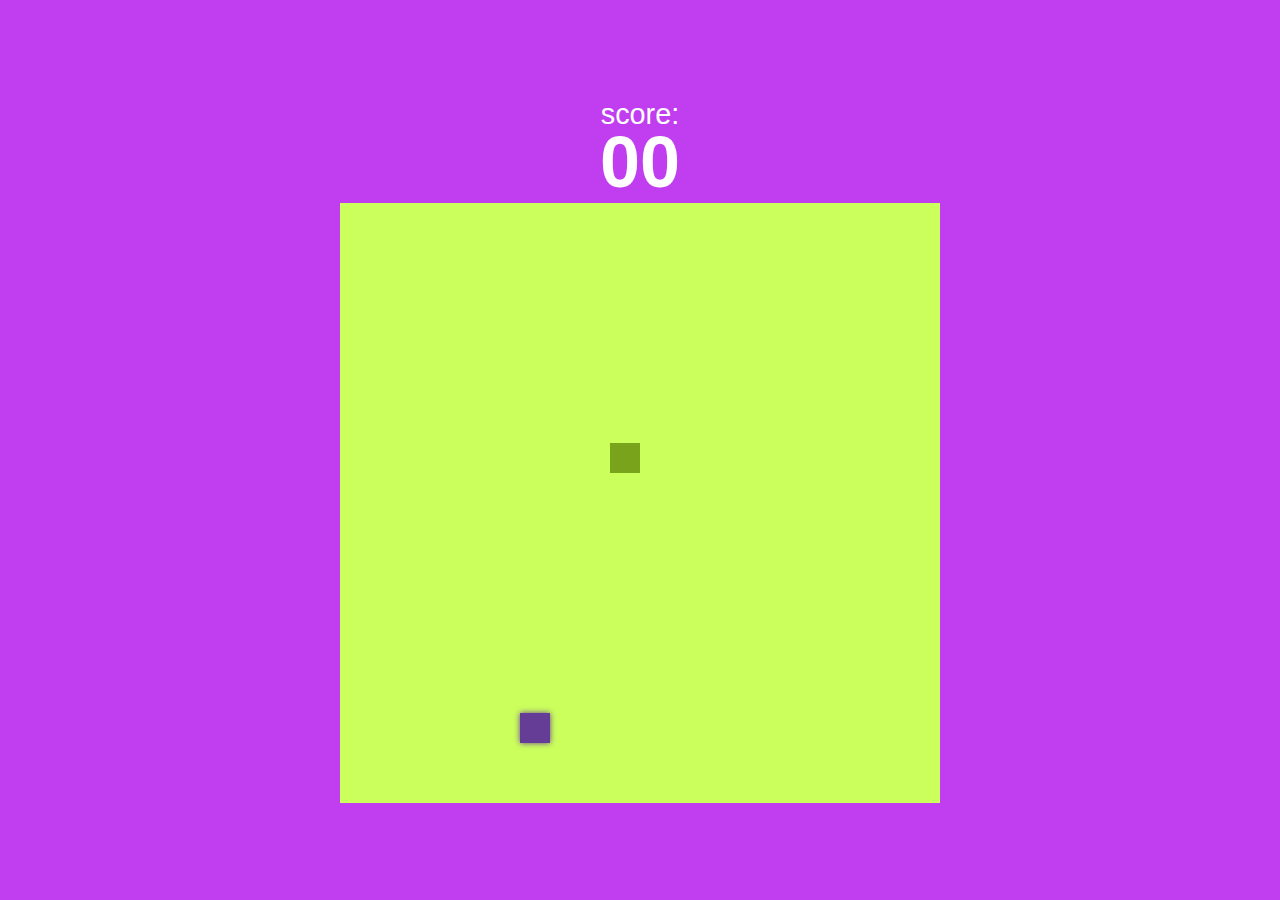
<file: index.html>
<!DOCTYPE html>
<html lang="en">
<head>
    <meta charset="UTF-8">
    <meta name="viewport" content="width=device-width, initial-scale=1.0">
    <title>Jogo da cobra</title>
    <link rel="stylesheet" href="style.css">
    
</head>
<body>
    <div class="score">score: <span class="score--value">00</span></div>
    <div class="menu-screen">
        <span class="game-over">Game Over</span>
        <span class="final-score">score <span>00</span></span>
        <button class="btn-play">Jogar Novamente</button>
    </div>
    <canvas width="600px" height="600px" ></canvas>
    <script src="script.js"></script>
</body>

</html>
</file>
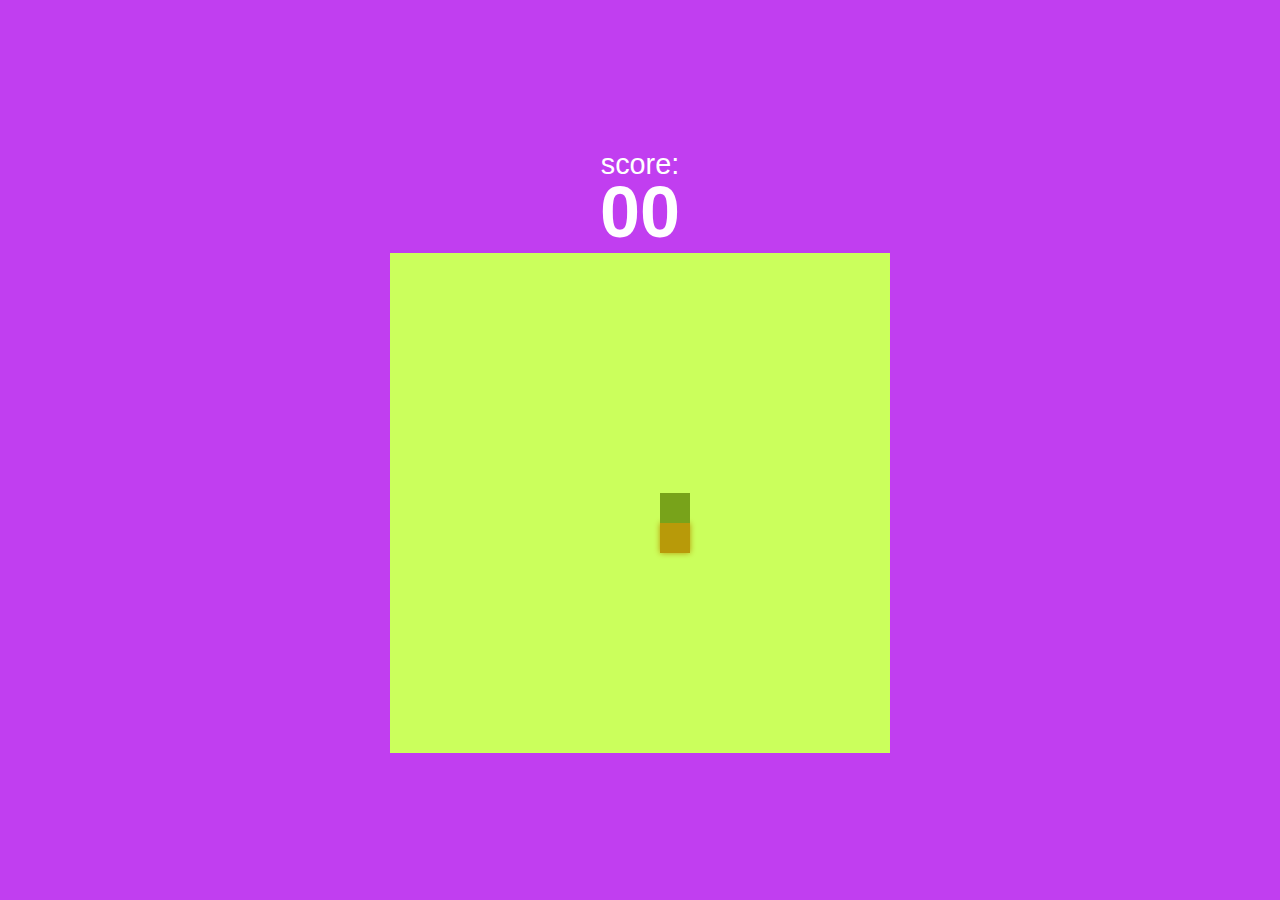
<file: inde.html>
<!DOCTYPE html>
<html lang="en">
<head>
    <meta charset="UTF-8">
    <meta name="viewport" content="width=device-width, initial-scale=1.0">
    <title>Jogo da cobra</title>
    <link rel="stylesheet" href="style.css">
    
</head>
<body>
    <div class="score">score: <span class="score--value">00</span></div>
    <div class="menu-screen">
        <span class="game-over">Game Over</span>
        <span class="final-score">score <span>00</span></span>
        <button class="btn-play">Jogar Novamente</button>
    </div>
    <canvas width="500px" height="500px" ></canvas>
    <script src="script.js"></script>
</body>

</html>
</file>
<file: style.css>
@import url('https://fonts.googleapis.com/css2?family=Poppins:wght@100&family=Sriracha&display=swap');

*{
    margin: 0;
    padding: 0;
    box-sizing: border-box;
    font-family: "Poppings", sans-serif;
}
body{
    background-color: #C13EF0;
    display: flex;
    min-height: 100vh;
    align-items: center;
    justify-content: center;
    flex-direction: column;
    color: white;
}
canvas{
    background-color: #CBFF5C;
}
.score{
    display: flex;
    flex-direction: column;
    align-items: center;
    font-size: 1.8rem;
}
.score--value{
    font-weight: 700;
    font-size: 4.5rem;
    display: block;
    margin-top: -10px;
}
.menu-screen{
    position: absolute;
    display: none;
    flex-direction: column;
    align-items: center;
}
.game-over{
    text-transform: uppercase;
    font-weight: 700;
    font-size: 1.5rem;
}
.final-score{
    font-weight: 500;
    font-size: 1.5rem;
}
.btn-play{
    border: none;
    border-radius: 100px;
    padding: 10px 15px 10px 12px;
    font-size: 1rem;
    font-weight: 600;
    color: #333;
    margin-top: 40px;
    display: flex;
    align-items: center;
    justify-content: center;
    gap: 5px;
    cursor: pointer;
}
</file>
